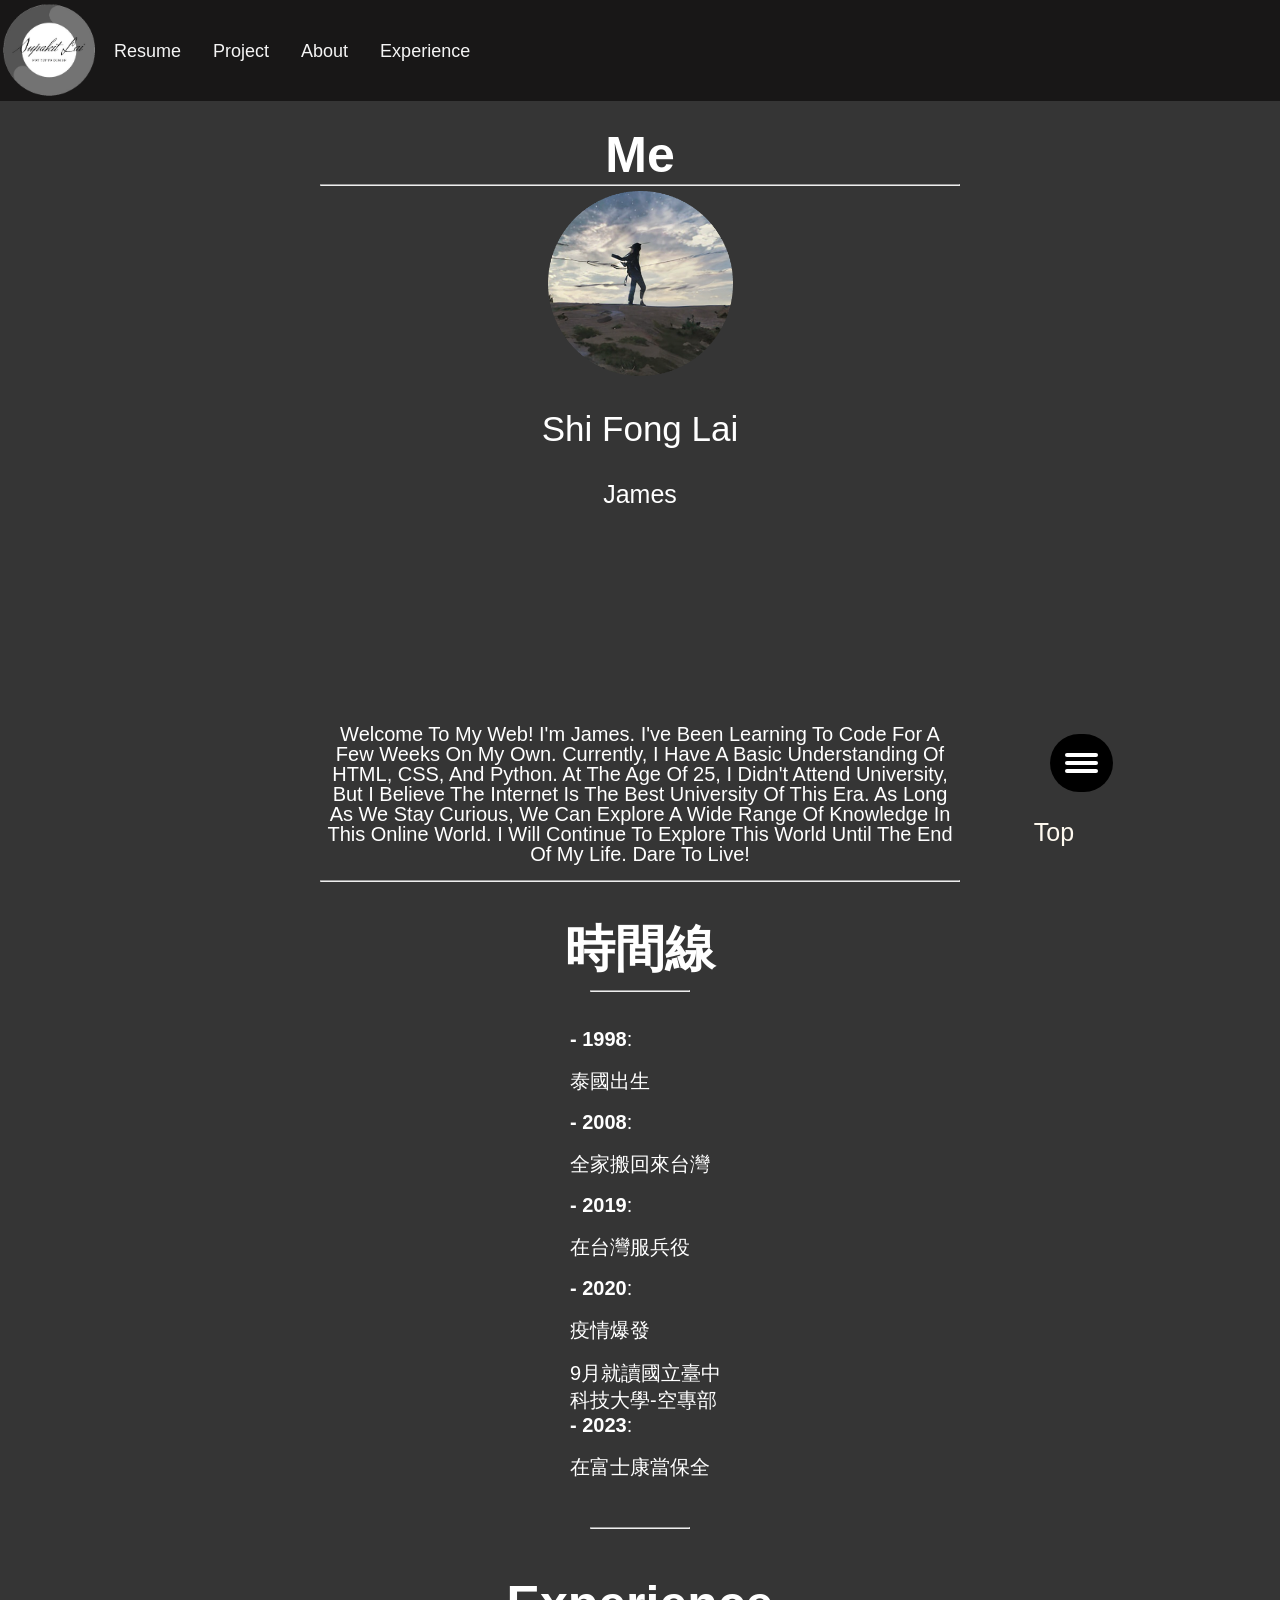
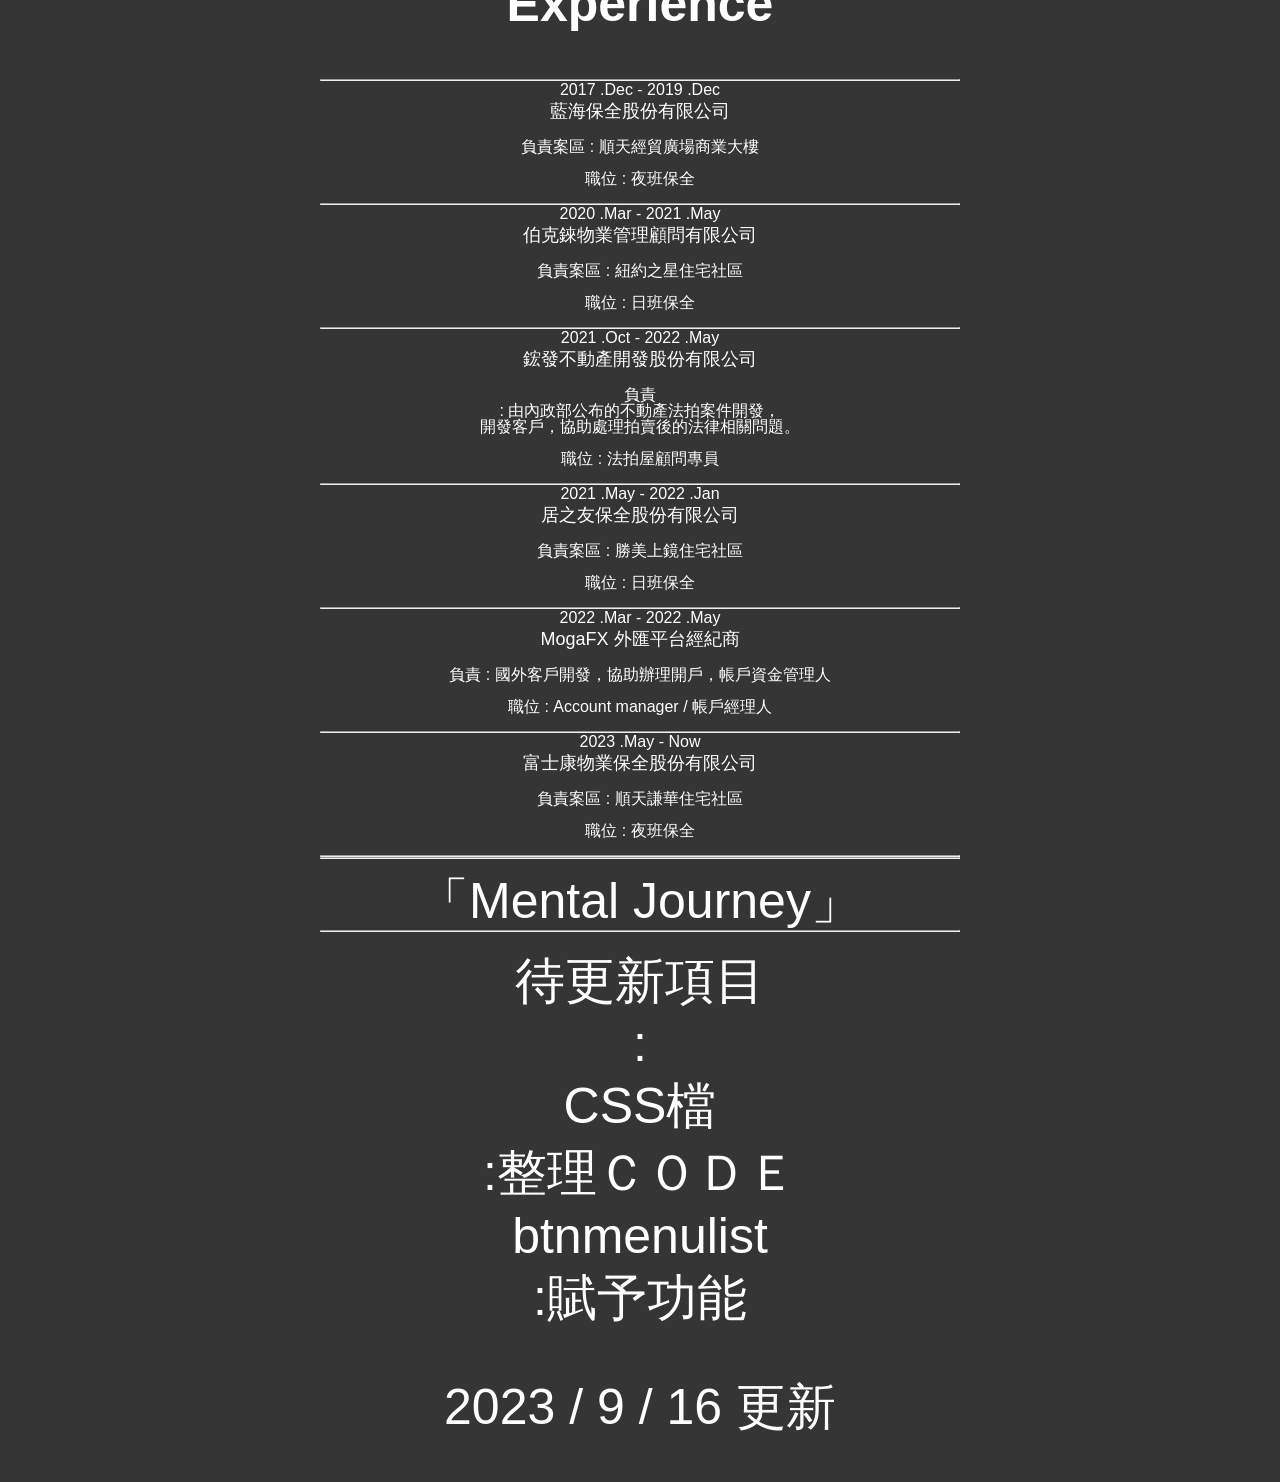
<file: index.html>
<!DOCTYPE html>
<html>
<head>
    <meta charset="UTF-8">
    <meta name="viewport" content="width=device-width, initial-scale=1.0">
    <title>My Websit</title>
    <link rel="stylesheet" href="style.css">
    <script src="index.js"></script>
    <link rel="icon" type="imge/x-icon" href="photo2.jpg">
    <link rel="stylesheet" href="https://cdnjs.cloudflare.com/ajax/libs/font-awesome/4.7.0/css/font-awesome.min.css">
    
</head>
<body class="body">
    <section class="background-top">
        <div class="top-bar-box">
            <img class="LOGO" src="headstick2.0.png"  >
            <div class="top-list">   
            <li class="list-link"><a id="resume" href="#resume"><span>Resume</span></a></li>
            <li class="list-link"><a id="project" href="#Project"><span>Project</span></a> </li>
            <li class="list-link"><a id="about" href="#about-me"><span>About</Span></a> </li>
            <li class="list-link"><a id="experience" href="#Experience"><span>Experience</Span></a> </li>
            </div>     
        </div>
        <section class="section-content-area">
            <div class="topcontent-top">
                <p class="topcontent">
                <div class="head-title">
                    <a><B>Me</B></a>
                </div>
                <hr class="HRstyle2">
                <img class="headPhoto" src="headphoto1.png" alt="">
                <div class="name">
                    <p class="name1" id="name1">Shi Fong Lai</p>
                    <p class="name2" id="name2">James</p>
                </div> 
            </div>  
                <p class="top-content">
                     Welcome to my Web! I'm James. 
                    I've been learning to code for a few weeks on my own. 
                    Currently, I have a basic understanding of HTML, CSS, and Python.           
                    At the age of 25, I didn't attend university, but I believe the internet is the best university of this era. As long as we stay curious, 
                    we can explore a wide range of knowledge in this online world. I will continue to explore this world until the end of my life. 
                    Dare to live!
                </p>   
            </p>
            <hr class="HRstyle">                   
        </section> 
    </section>

    <section class="Resume-area">
        <div class="Resume-area-content">
        <p>
            <a class="head-title"><B>時間線</B></a>
            <hr class="HRstyle2">         
        </p>
        <div class="resume-time-line">
            <ul class="timeline">
                <li>
                    <B>- 1998</B>:
                    <p>
                    泰國出生
                    </p>
                </li>
                <li> 
                    <B>- 2008</B>:
                    <p>
                        全家搬回來台灣
                    </p> 
                </li>
                <li>
                    <B>- 2019</B>:
                    <p>
                    在台灣服兵役
                    </p>
                </li>
                <li>
                    <B>- 2020</B>:
                    <p>
                        疫情爆發
                    </p>
                    <li>
                        9月就讀國立臺中科技大學-空專部
                    </li>
                </li>
                <li>
                    <B>- 2023</B>:
                    <p>
                        在富士康當保全
                    </p>
                </li>
            </ul>

        </div>
        <hr class="HRstyle">  
        </div>
            
    </section>
    <section class="section-content-area">
        <div class="head-title">
            <p class="MDFKY-48">
                <a id="experience">
                    <B>Experience</B>
                </a>      
            </p>
        </div>    
            <hr class="HRstyle2"> 
            <div id="exp-content" class="exp-content">
                <div class="exp">
                <ul class="exp-title">
                    2017 .Dec - 2019 .Dec
                    <li class="spot">
                        藍海保全股份有限公司
                    </li>
                    <p>負責案區  : 順天經貿廣場商業大樓</p>
                    <p>職位 : 夜班保全</p>
                    <hr class="HRstyle2">
                </ul>
                <ul class="exp-title">
                    2020 .Mar - 2021 .May
                    <li class="spot">
                        伯克錸物業管理顧問有限公司
                    </li>
                    <p>負責案區  : 紐約之星住宅社區</p>
                    <p>職位 : 日班保全</p>
                    <hr class="HRstyle2">
                </ul>
                <ul class="exp-title">
                    2021 .Oct - 2022 .May
                    <li class="spot">
                        鋐發不動產開發股份有限公司
                    </li>
                    <p>負責<br>  
                        :  由內政部公布的不動產法拍案件開發，<br>
                           開發客戶，協助處理拍賣後的法律相關問題。 </p>
                    <p>職位 : 法拍屋顧問專員</p>
                    <hr class="HRstyle2">
                </ul>
                <ul class="exp-title">
                    2021 .May - 2022 .Jan
                    <li class="spot">
                        居之友保全股份有限公司
                    </li>
                    <p>負責案區  : 勝美上鏡住宅社區</p>
                    <p>職位 : 日班保全</p>
                    <hr class="HRstyle2">
                </ul>
                <ul class="exp-title">
                    2022 .Mar - 2022 .May
                    <li class="spot">
                        MogaFX 外匯平台經紀商
                    </li>
                    <p>負責 : 國外客戶開發，協助辦理開戶，帳戶資金管理人</p>
                    <p>職位 : Account manager / 帳戶經理人</p>
                    <hr class="HRstyle2">
                </ul>
                <ul class="exp-title">
                    2023 .May -  Now
                    <li class="spot">
                        富士康物業保全股份有限公司
                    </li>
                    <p>負責案區  : 順天謙華住宅社區</p>
                    <p>職位 : 夜班保全</p>
                    <hr class="HRstyle2">
                </ul>
                </div>
            </div>
        <hr class="HRstyle2"> 
    </section> 
    <section id="mentaljourney" class="section-content-are">
        <div class="head-title">
            <a id="mentaljourney"> 
            「Mental Journey」
            </a>
        </div> 
        <hr class="HRstyle2">
        <p class="mentaljourney-content">
            
            
            <ul class="time-line-content">
                <li>待更新項目</li>:
                <li>CSS檔</li>:整理ＣＯＤＥ
                <li>btnmenulist</li>:賦予功能    
                
                <p>2023 / 9 / 16 更新</p>
            </ul>
        </p>
    </section> 
    <div class="button-menu" >      
        <div class="button-menu-list" >
            <ul class="show"id="btnmenulist" >
                <li class="list1"><a >Resume</a></li>
                <li class="list2" ><a href="Project">Project</a></li>
                <li class="list3"><a href="About">About</a></li>
                <li class="list4"><a href="Experience">Experience</a></li>
            </ul>            
        </div>
            
    </div>
    <div href="javascript:void(0);"  class="burger_btn" onclick="myFunction()">
        <div class="bar"></div>
        <div class="bar"></div>
        <div class="bar"></div>     
     </div>
     <a id="Topbtn" class="acttion_Topbtn" onclick="topFunction()">Top</a>
    
</body>
</html>
</file>
<file: style.css>
*{
    margin: 0;
    padding: 0;
    box-sizing: border-box;
    font-family: SoDoSans,Helvetica Neue,Helvetica,Arial,sans-serif;
    /* background-size: 200vh; */


}
section{
    display: block;
    min-height: 50vh;
    width: 100%;
    
}


body {
    background-color: rgb(53, 53, 53);
    
}

.spot{
    font-size: 18px;
    font-weight: 1px;
}
ul{
    list-style: none;
}


p {
    display: block;
    margin-block-start: 1em;
    margin-block-end: 1em;
    margin-inline-start: 0px;
    margin-inline-end: 0px;;
    margin-block-end: 1em;
    line-height: 1em;
}
a{
    line-height: 1em;
    text-decoration: none;
}
a:hover{
    background-color:darkgray;
}


.background-top {
    display: flex;
    justify-content: center;
    align-items: center;
    width: 100;
    background-color: rgb(53, 53, 53);
    /* background: url('pexels-steve-johnson-1509534.jpg')no-repeat; */
    background-position: center;
    background-size: cover;
    margin-top: 3%;
    

}

.top-bar-box{
    position:  fixed;
    width: 100%;
    top: 0;
    left:0;
    background-color: rgb(24, 23, 23);
    display: flex;
    justify-content: left;     
    align-items: center;
    padding: 0px;
    
}

.top-bar-box a{
    font-family: SoDoSans,Helvetica Neue,Helvetica,Arial,sans-serif;
    float: right;
    color: whitesmoke;
    text-align: center;
    padding: 14px 16px;
    text-decoration: none;
    font-size: large; 
}

.top-bar-box a:hover{
    font-size: large;
    background-color:darkgray;
    color: black;
    border-radius: 10px
}


.top-bar-box img{
    width: 98px;
}

.topcontent-top{
    margin-top: 1%;
    
}
.topcontent{
    margin-top: 75px;
}


.section-content-area{
    display: block;
    justify-content: center;
    align-items: center;
    background-color: rgb(53, 53, 53);
    /* background: url('pexels-steve-johnson-1509534.jpg')no-repeat; */
    background-position: center;
    background-size: cover;
    margin-top: 1%;   
}

.head-title{
    font-size: 50px;
    font-weight: 200;
    margin-top: 1%;
    color: white;
    text-align:center;
    display: block;   
}

.HRstyle{
    margin-right: auto;
    margin-left: auto ;
    align-items: center;
    display: block;
    width: 50%;
}

.HRstyle2{
    margin-right: auto;
    margin-left: auto ;
    align-items: center;
    display: block;
    width: 50%;
}

.headPhoto{
    width: 185px;
    margin-right: auto;
    margin-left: auto;
    margin-top: 5px;
    justify-items: center;
    align-items: center;
    display: block;
}
.name{
    align-items: center;
    color: #fff;
    padding-left: 200px;
    padding-right: 200px;
    text-align: center;
    text-transform: capitalize;
    padding-top: 0%;
}

.name1{
    font-size: 35px;
}
 
.name2{
    font-size: 25px;
    padding-top: 1px;
}

.top-content {
    color: #fff;
    font-size: 20px;
    text-transform: capitalize;
    margin-right: auto;
    margin-left: auto ;
    margin-bottom: 15px;
    display: block;  
    padding-top: 15%;
    width: 50%;
    text-align: center;
    
}

.Resume-area{
    display: flex;
    justify-content: center;
    align-items: center;
    background-color: rgb(53, 53, 53);
    /* background: url('pexels-steve-johnson-1509534.jpg')no-repeat; */
    background-position: center;
    background-size: cover;
    margin-top: 1%;   
}

.Resume-area-content{
    margin:auto;
    max-width: 80%;
    margin-top: 1%;
}



.resume-time-line{
    width: 200px;
    padding: 20px;
    margin: 5%;
}

.timeline{  
    font-size: 20px;
    color: #fff;
    display: block;
    margin-right: 1px;
}

.exp-content{
    color: #fff;
    text-align: center;
     
}
.exp ul{
    text-align: center;
    margin-right: 0px;
}
.mentaljourney-content{
    color: #fff;
}
.time-line-conten{
    color: #fff;

}


.button-menu{
    position: fixed;
    text-align: right;
    bottom: 5%;
    left: 78%;
    list-style: none; 
    overflow: hidden;
   
}
.button-menu  #button-menu-list{
    display: block;
    
    
}

.toggle_btn{
    color: #fff;
    size: 100px;
}

.burger_btn{
    display: block;
    background-color: black;
    padding: 15px;
    border-radius: 60px;
    cursor: pointer;
    position: fixed;
    text-align: right;
    bottom: 12%;
    left: 82%;
    list-style: none; 
}

.bar{
    width: 33px;
    background-color: #fff;
    margin: 4px;
    height: 4px;
    border-radius: 10px;
    margin-left: auto;
    margin-right: auto;
}

.top-list{
    display: flex;
    list-style: none;
}


.button-menu-list{
    position: fixed;
    text-align: center;
    bottom: 18%;
    left: 76%;
    list-style: none;
    cursor: pointer;
    background-color: rgb(0,0,0,.2);
    display: block;
    border-radius: 5px;
   
}
.show{
    display: none;
    font-size: 20px
}



.list1{
    /* font-size: 25px; */
    font-style: italic;
    color: #fff;
    line-height: 1.5em;
    padding: 6px;
    

}
.list2{
    /* font-size: 25px; */
    font-style: italic;
    color: #fff; 
    line-height: 1.5em;
    padding: 6px;

}
.list3{
    /* font-size: 25px; */
    font-style: italic;
    color: #fff;
    line-height: 1.5em;
    padding: 6px;

}
.list4{
    /* font-size: 25px; */
    font-style: italic;
    line-height: 1.5em;
    padding: 6px;
}


.button-menu-list a{
    color: #fff; 
    border-radius: 5px; 
}   

.time-line-content{
    color: #fff;
    font-size: 50px;
    text-align: center;
    

}



@media screen and (max-width: 860px){ 
    .top-bar-box{
       display: none;
    }
}

@media screen and  (max-width: 575px){ 
    .button-menu-list{
        /* position: absolute;
        width: 100%;
        padding: 15px 0 25px;
        background-color: black;
        left: 70%;
        font-size: 30px; */
        padding: 1%;
        display: block;
    }
    .burger_btn{
        display: block;
        background-color: black;
        padding: 11px;
        border-radius: 60px;
        cursor: pointer;
        position: fixed;
        text-align: right;
        bottom: 12%;
        left: 85%;
        list-style: none; 
    }
}




html {
    scroll-behavior: smooth;
}   

.burger_btn:hover{
     background-color: rgb(41, 62, 75);
}
  
.acttion_Topbtn{
    font-weight: 100%;
    display: block;
    font-size: 25px;
    color: floralwhite;
    border-radius: 20px;
    cursor: pointer;
    padding: 10px;
    position: fixed;
    text-align: right;
    bottom: 5%;
    left: 80%;
    z-index: 99;
    outline: none;
}
.acttion_Topbtn:hover{
    color:  black;
}
</file>
